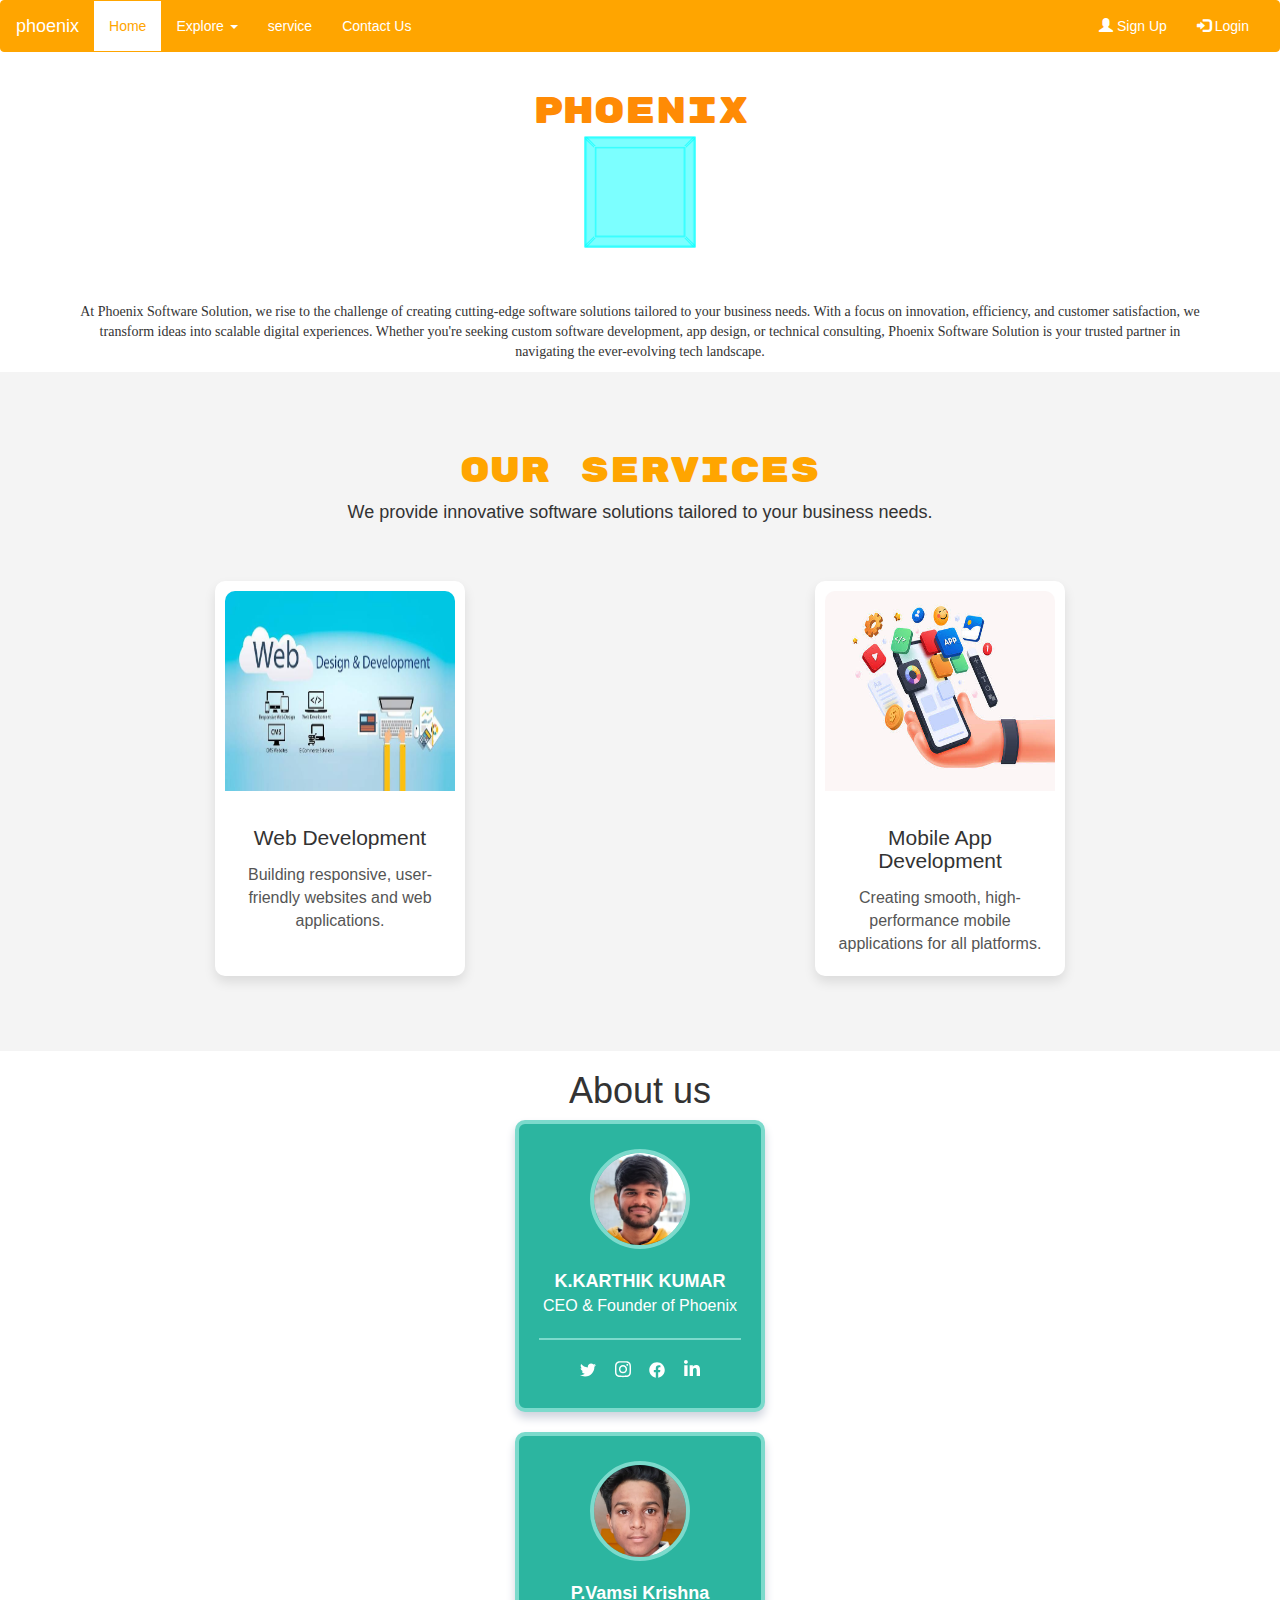
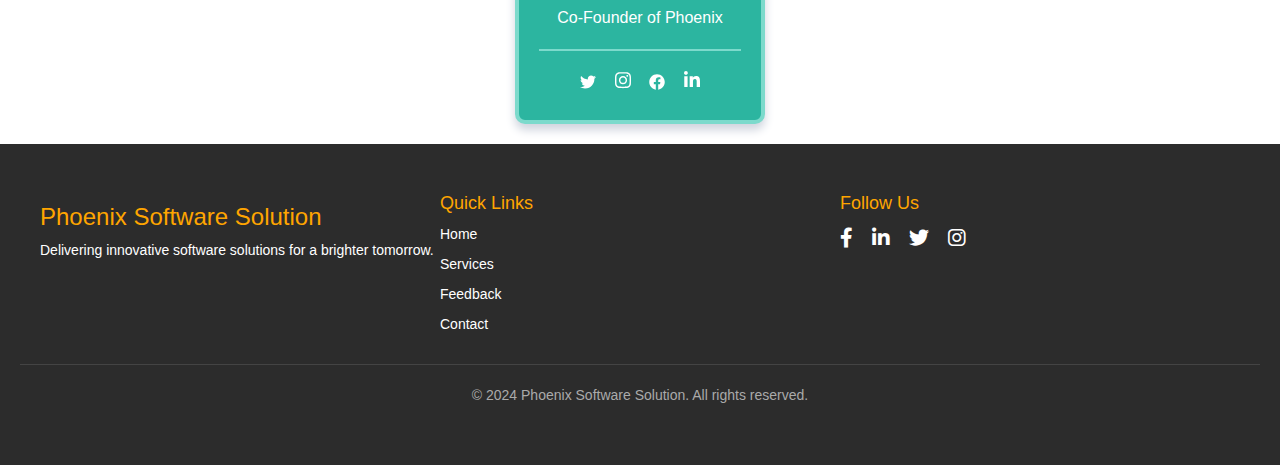
<file: index.html>
<!DOCTYPE html>
<html lang="en">
<head>
  <title>phoenix.com</title>
  <meta charset="utf-8">
  <meta name="viewport" content="width=device-width, initial-scale=1">
  <link rel="stylesheet" href="https://cdnjs.cloudflare.com/ajax/libs/font-awesome/6.0.0-beta3/css/all.min.css">

  <link rel="stylesheet" href="https://maxcdn.bootstrapcdn.com/bootstrap/3.4.1/css/bootstrap.min.css">
  <link rel="stylesheet" href="index.css">
  <script src="https://ajax.googleapis.com/ajax/libs/jquery/3.7.1/jquery.min.js"></script>
  <script src="https://maxcdn.bootstrapcdn.com/bootstrap/3.4.1/js/bootstrap.min.js"></script>
  <link rel="preconnect" href="https://fonts.googleapis.com">
  <link rel="preconnect" href="https://fonts.gstatic.com" crossorigin>
  <link href="https://fonts.googleapis.com/css2?family=Rubik+Mono+One&display=swap" rel="stylesheet">
</head>
<body>

<nav id="navbar"  class="navbar navbar-inverse">
  <div class="container-fluid">
    <div class="navbar-header">
      <button type="button" class="navbar-toggle" data-toggle="collapse" data-target="#myNavbar">
        <span class="icon-bar"></span>
        <span class="icon-bar"></span>
        <span class="icon-bar"></span>                        
      </button>
      <a class="navbar-brand" href="index.html">phoenix</a>
    </div>
    <div class="collapse navbar-collapse" id="myNavbar">
      <ul class="nav navbar-nav">
        <li class="active"><a href="index.html">Home</a></li>
        <li class="dropdown">
          <a class="dropdown-toggle" data-toggle="dropdown" href="#">Explore <span class="caret"></span></a>
          <ul class="dropdown-menu">
            <li><a href="feedback.html">Feedback</a></li>
            <li><a href="#">Page 1-2</a></li>
            <li><a href="#">Page 1-3</a></li>
          </ul>
        </li>
        <li><a href="service.html">service</a></li>
        <li><a href="contact.html">Contact Us</a></li>
      </ul>
      <ul class="nav navbar-nav navbar-right">
        <li><a href="#"><span class="glyphicon glyphicon-user"></span> Sign Up</a></li>
        <li><a href="#"><span class="glyphicon glyphicon-log-in"></span> Login</a></li>
      </ul>
    </div>
  </div>
</nav>
<div class="container">
  <h1>phoenix</h1>
<div class="cube-container">
  <div class="cube">
    <div class="face front"></div>
    <div class="face back"></div>
    <div class="face right"></div>
    <div class="face left"></div>
    <div class="face top"></div>
    <div class="face bottom"></div>
  </div>
</div><br><br><br>
<p class="intro1">At Phoenix Software Solution, we rise to the challenge of creating cutting-edge software solutions tailored to your business needs. With a focus on innovation, efficiency, and customer satisfaction, we transform ideas into scalable digital experiences. Whether you're seeking custom software development, app design, or technical consulting, Phoenix Software Solution is your trusted partner in navigating the ever-evolving tech landscape.</p>
</div>
    <div class="services-section">
  <div class="services-intro">
    <h2>Our Services</h2>
    <p>We provide innovative software solutions tailored to your business needs.</p>
  </div>

  <div class="services-container">
    <div class="service-box">
      <div class="service-image">
        <img src="images/webdevimage.png" alt="Web Development">
      </div>
      <h3>Web Development</h3>
      <p>Building responsive, user-friendly websites and web applications.</p>
    </div>

    <div class="service-box">
      <div class="service-image">
        <img src="images/appdevimage.png" alt="Mobile App Development">
      </div>
      <h3>Mobile App Development</h3>
      <p>Creating smooth, high-performance mobile applications for all platforms.</p>
    </div>
  </div>
</div><center>
<h1>About us</h1>
<div class="card-client">
  <div class="user-picture">
    <img src="images/ceo.png" alt="">
  </div>
  <p class="name-client"> K.KARTHIK KUMAR<span>CEO & Founder of Phoenix
    </span>
  </p>
  <div class="social-media">
    <a href="#">
      <svg xmlns="http://www.w3.org/2000/svg" viewBox="0 0 512 512">
        <path d="M459.37 151.716c.325 4.548.325 9.097.325 13.645 0 138.72-105.583 298.558-298.558 298.558-59.452 0-114.68-17.219-161.137-47.106 8.447.974 16.568 1.299 25.34 1.299 49.055 0 94.213-16.568 130.274-44.832-46.132-.975-84.792-31.188-98.112-72.772 6.498.974 12.995 1.624 19.818 1.624 9.421 0 18.843-1.3 27.614-3.573-48.081-9.747-84.143-51.98-84.143-102.985v-1.299c13.969 7.797 30.214 12.67 47.431 13.319-28.264-18.843-46.781-51.005-46.781-87.391 0-19.492 5.197-37.36 14.294-52.954 51.655 63.675 129.3 105.258 216.365 109.807-1.624-7.797-2.599-15.918-2.599-24.04 0-57.828 46.782-104.934 104.934-104.934 30.213 0 57.502 12.67 76.67 33.137 23.715-4.548 46.456-13.32 66.599-25.34-7.798 24.366-24.366 44.833-46.132 57.827 21.117-2.273 41.584-8.122 60.426-16.243-14.292 20.791-32.161 39.308-52.628 54.253z"></path>
      </svg>
      <span class="tooltip-social">Twitter</span>
    </a>
    <a href="#">
      <svg xmlns="http://www.w3.org/2000/svg" viewBox="0 0 448 512">
        <path d="M224.1 141c-63.6 0-114.9 51.3-114.9 114.9s51.3 114.9 114.9 114.9S339 319.5 339 255.9 287.7 141 224.1 141zm0 189.6c-41.1 0-74.7-33.5-74.7-74.7s33.5-74.7 74.7-74.7 74.7 33.5 74.7 74.7-33.6 74.7-74.7 74.7zm146.4-194.3c0 14.9-12 26.8-26.8 26.8-14.9 0-26.8-12-26.8-26.8s12-26.8 26.8-26.8 26.8 12 26.8 26.8zm76.1 27.2c-1.7-35.9-9.9-67.7-36.2-93.9-26.2-26.2-58-34.4-93.9-36.2-37-2.1-147.9-2.1-184.9 0-35.8 1.7-67.6 9.9-93.9 36.1s-34.4 58-36.2 93.9c-2.1 37-2.1 147.9 0 184.9 1.7 35.9 9.9 67.7 36.2 93.9s58 34.4 93.9 36.2c37 2.1 147.9 2.1 184.9 0 35.9-1.7 67.7-9.9 93.9-36.2 26.2-26.2 34.4-58 36.2-93.9 2.1-37 2.1-147.8 0-184.8zM398.8 388c-7.8 19.6-22.9 34.7-42.6 42.6-29.5 11.7-99.5 9-132.1 9s-102.7 2.6-132.1-9c-19.6-7.8-34.7-22.9-42.6-42.6-11.7-29.5-9-99.5-9-132.1s-2.6-102.7 9-132.1c7.8-19.6 22.9-34.7 42.6-42.6 29.5-11.7 99.5-9 132.1-9s102.7-2.6 132.1 9c19.6 7.8 34.7 22.9 42.6 42.6 11.7 29.5 9 99.5 9 132.1s2.7 102.7-9 132.1z"></path>
      </svg>
      <span class="tooltip-social">Instagram</span>
    </a>
    <a href="#">
      <svg xmlns="http://www.w3.org/2000/svg" viewBox="0 0 512 512">
        <path d="M504 256C504 119 393 8 256 8S8 119 8 256c0 123.78 90.69 226.38 209.25 245V327.69h-63V256h63v-54.64c0-62.15 37-96.48 93.67-96.48 27.14 0 55.52 4.84 55.52 4.84v61h-31.28c-30.8 0-40.41 19.12-40.41 38.73V256h68.78l-11 71.69h-57.78V501C413.31 482.38 504 379.78 504 256z"></path>
      </svg>
      <span class="tooltip-social">Facebook</span>
    </a>
    <a href="#">
      <svg xmlns="http://www.w3.org/2000/svg" viewBox="0 0 448 512">
        <path d="M100.28 448H7.4V148.9h92.88zM53.79 108.1C24.09 108.1 0 83.5 0 53.8a53.79 53.79 0 0 1 107.58 0c0 29.7-24.1 54.3-53.79 54.3zM447.9 448h-92.68V302.4c0-34.7-.7-79.2-48.29-79.2-48.29 0-55.69 37.7-55.69 76.7V448h-92.78V148.9h89.08v40.8h1.3c12.4-23.5 42.69-48.3 87.88-48.3 94 0 111.28 61.9 111.28 142.3V448z"></path>
      </svg>
      <span class="tooltip-social">LinkedIn</span>
    </a>
  </div>
</div>
<div class="card-client">
  <div class="user-picture">
    <img src="images/cofounder.png" alt="">
  </div>
  <p class="name-client"> P.Vamsi Krishna <span>Co-Founder of Phoenix
    </span>
  </p>
  <div class="social-media">
    <a href="#">
      <svg xmlns="http://www.w3.org/2000/svg" viewBox="0 0 512 512">
        <path d="M459.37 151.716c.325 4.548.325 9.097.325 13.645 0 138.72-105.583 298.558-298.558 298.558-59.452 0-114.68-17.219-161.137-47.106 8.447.974 16.568 1.299 25.34 1.299 49.055 0 94.213-16.568 130.274-44.832-46.132-.975-84.792-31.188-98.112-72.772 6.498.974 12.995 1.624 19.818 1.624 9.421 0 18.843-1.3 27.614-3.573-48.081-9.747-84.143-51.98-84.143-102.985v-1.299c13.969 7.797 30.214 12.67 47.431 13.319-28.264-18.843-46.781-51.005-46.781-87.391 0-19.492 5.197-37.36 14.294-52.954 51.655 63.675 129.3 105.258 216.365 109.807-1.624-7.797-2.599-15.918-2.599-24.04 0-57.828 46.782-104.934 104.934-104.934 30.213 0 57.502 12.67 76.67 33.137 23.715-4.548 46.456-13.32 66.599-25.34-7.798 24.366-24.366 44.833-46.132 57.827 21.117-2.273 41.584-8.122 60.426-16.243-14.292 20.791-32.161 39.308-52.628 54.253z"></path>
      </svg>
      <span class="tooltip-social">Twitter</span>
    </a>
    <a href="#">
      <svg xmlns="http://www.w3.org/2000/svg" viewBox="0 0 448 512">
        <path d="M224.1 141c-63.6 0-114.9 51.3-114.9 114.9s51.3 114.9 114.9 114.9S339 319.5 339 255.9 287.7 141 224.1 141zm0 189.6c-41.1 0-74.7-33.5-74.7-74.7s33.5-74.7 74.7-74.7 74.7 33.5 74.7 74.7-33.6 74.7-74.7 74.7zm146.4-194.3c0 14.9-12 26.8-26.8 26.8-14.9 0-26.8-12-26.8-26.8s12-26.8 26.8-26.8 26.8 12 26.8 26.8zm76.1 27.2c-1.7-35.9-9.9-67.7-36.2-93.9-26.2-26.2-58-34.4-93.9-36.2-37-2.1-147.9-2.1-184.9 0-35.8 1.7-67.6 9.9-93.9 36.1s-34.4 58-36.2 93.9c-2.1 37-2.1 147.9 0 184.9 1.7 35.9 9.9 67.7 36.2 93.9s58 34.4 93.9 36.2c37 2.1 147.9 2.1 184.9 0 35.9-1.7 67.7-9.9 93.9-36.2 26.2-26.2 34.4-58 36.2-93.9 2.1-37 2.1-147.8 0-184.8zM398.8 388c-7.8 19.6-22.9 34.7-42.6 42.6-29.5 11.7-99.5 9-132.1 9s-102.7 2.6-132.1-9c-19.6-7.8-34.7-22.9-42.6-42.6-11.7-29.5-9-99.5-9-132.1s-2.6-102.7 9-132.1c7.8-19.6 22.9-34.7 42.6-42.6 29.5-11.7 99.5-9 132.1-9s102.7-2.6 132.1 9c19.6 7.8 34.7 22.9 42.6 42.6 11.7 29.5 9 99.5 9 132.1s2.7 102.7-9 132.1z"></path>
      </svg>
      <span class="tooltip-social">Instagram</span>
    </a>
    <a href="#">
      <svg xmlns="http://www.w3.org/2000/svg" viewBox="0 0 512 512">
        <path d="M504 256C504 119 393 8 256 8S8 119 8 256c0 123.78 90.69 226.38 209.25 245V327.69h-63V256h63v-54.64c0-62.15 37-96.48 93.67-96.48 27.14 0 55.52 4.84 55.52 4.84v61h-31.28c-30.8 0-40.41 19.12-40.41 38.73V256h68.78l-11 71.69h-57.78V501C413.31 482.38 504 379.78 504 256z"></path>
      </svg>
      <span class="tooltip-social">Facebook</span>
    </a>
    <a href="#">
      <svg xmlns="http://www.w3.org/2000/svg" viewBox="0 0 448 512">
        <path d="M100.28 448H7.4V148.9h92.88zM53.79 108.1C24.09 108.1 0 83.5 0 53.8a53.79 53.79 0 0 1 107.58 0c0 29.7-24.1 54.3-53.79 54.3zM447.9 448h-92.68V302.4c0-34.7-.7-79.2-48.29-79.2-48.29 0-55.69 37.7-55.69 76.7V448h-92.78V148.9h89.08v40.8h1.3c12.4-23.5 42.69-48.3 87.88-48.3 94 0 111.28 61.9 111.28 142.3V448z"></path>
      </svg>
      <span class="tooltip-social">LinkedIn</span>
    </a>
  </div>
</div></center>
</body>
<footer>
  <div class="footer-wrapper">
    <!-- Company Information -->
    <div class="footer-company">
      <h3>Phoenix Software Solution</h3>
      <p>Delivering innovative software solutions for a brighter tomorrow.</p>
    </div>

    <!-- Navigation Links -->
    <div class="footer-links">
      <h4>Quick Links</h4>
      <ul>
        <li><a href="index.html">Home</a></li>
        <li><a href="service.html">Services</a></li>
        <li><a href="feedback.html">Feedback</a></li>
        <li><a href="contact.html">Contact</a></li>
      </ul>
    </div>

    <!-- Social Media Links -->
    <div class="footer-social">
      <h4>Follow Us</h4>
      <div class="social-icons">
        <a href="#" aria-label="Facebook"><i class="fab fa-facebook-f"></i></a>
        <a href="#" aria-label="LinkedIn"><i class="fab fa-linkedin-in"></i></a>
        <a href="#" aria-label="Twitter"><i class="fab fa-twitter"></i></a>
        <a href="#" aria-label="Instagram"><i class="fab fa-instagram"></i></a>
      </div>
    </div>
  </div>

  <div class="footer-bottom-text">
    <p>&copy; 2024 Phoenix Software Solution. All rights reserved.</p>
  </div>
</footer>
</html>
</file>
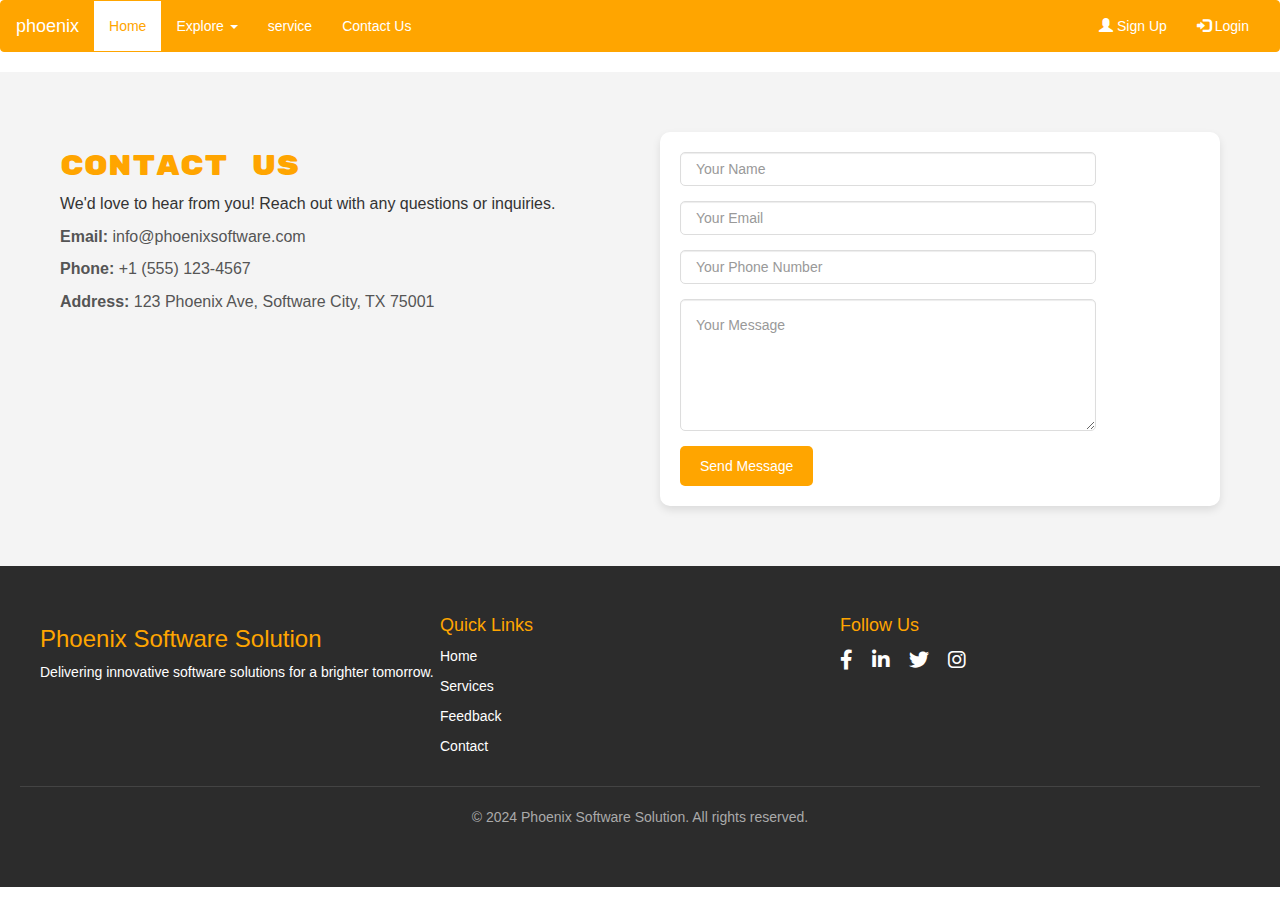
<file: contact.html>
<!DOCTYPE html>
<html>

<head>
  <meta charset="UTF-8">
  <meta name="viewport" content="width=device-width, initial-scale=1">
  <title>Contact Us</title>
   <link rel="stylesheet" href="https://cdnjs.cloudflare.com/ajax/libs/font-awesome/6.0.0-beta3/css/all.min.css">

  <link rel="stylesheet" href="https://maxcdn.bootstrapcdn.com/bootstrap/3.4.1/css/bootstrap.min.css">
  <link rel="stylesheet" href="index.css">
  <script src="https://ajax.googleapis.com/ajax/libs/jquery/3.7.1/jquery.min.js"></script>
  <script src="https://maxcdn.bootstrapcdn.com/bootstrap/3.4.1/js/bootstrap.min.js"></script>
  <link rel="preconnect" href="https://fonts.googleapis.com">
  <link rel="preconnect" href="https://fonts.gstatic.com" crossorigin>
  <link href="https://fonts.googleapis.com/css2?family=Rubik+Mono+One&display=swap" rel="stylesheet">
  </head>

  <body>
    <nav id="navbar" class="navbar navbar-inverse">
      <div class="container-fluid">
        <div class="navbar-header">
          <button type="button" class="navbar-toggle" data-toggle="collapse" data-target="#myNavbar">
            <span class="icon-bar"></span>
            <span class="icon-bar"></span>
            <span class="icon-bar"></span>
          </button>
          <a class="navbar-brand" href="index.html">phoenix</a>
        </div>
        <div class="collapse navbar-collapse" id="myNavbar">
          <ul class="nav navbar-nav">
            <li class="active"><a href="index.html">Home</a></li>
            <li class="dropdown">
              <a class="dropdown-toggle" data-toggle="dropdown" href="#">Explore <span class="caret"></span></a>
              <ul class="dropdown-menu">
                <li><a href="feedback.html">Feedback</a></li>
                <li><a href="#">Page 1-2</a></li>
                <li><a href="#">Page 1-3</a></li>
              </ul>
            </li>
            <li><a href="service.html">service</a></li>
            <li><a href="contact.html">Contact Us</a></li>
          </ul>
          <ul class="nav navbar-nav navbar-right">
            <li><a href="#"><span class="glyphicon glyphicon-user"></span> Sign Up</a></li>
            <li><a href="#"><span class="glyphicon glyphicon-log-in"></span> Login</a></li>
          </ul>
        </div>
      </div>
    </nav>
  <div class="contact-section">
    <div class="contact-info">
      <h2>Contact Us</h2>
      <p>We'd love to hear from you! Reach out with any questions or inquiries.</p>
      <div class="contact-details">
        <p><strong>Email:</strong> info@phoenixsoftware.com</p>
        <p><strong>Phone:</strong> +1 (555) 123-4567</p>
        <p><strong>Address:</strong> 123 Phoenix Ave, Software City, TX 75001</p>
      </div>
    </div>

    <div class="contact-form-container">
      <form action="https://api.web3forms.com/submit" method="POST" class="contact-form">
        <input type="hidden" name="access_key" value="12e6bb85-d2ef-46d9-b7b4-e67f3ced8e61">
        <input type="hidden" name="subject" value="New Contact Request">
        <input type="checkbox" name="botcheck" style="display: none;">

        <div class="form-group">
          <input type="text" name="name" class="form-control" placeholder="Your Name" required>
        </div>
        <div class="form-group">
          <input type="email" name="email" class="form-control" placeholder="Your Email" required>
        </div>
         <div class="form-group">
           <input type="number" name="Number" class="form-control" placeholder="Your Phone Number " required>
         </div>
        <div class="form-group">
          <textarea name="message" class="form-control" placeholder="Your Message" rows="5" required></textarea>
        </div>
        <button type="submit" class="btn btn-submit">Send Message</button>
      </form>
    </div>
  </div>

</body>
<footer>
  <div class="footer-wrapper">
    <!-- Company Information -->
    <div class="footer-company">
      <h3>Phoenix Software Solution</h3>
      <p>Delivering innovative software solutions for a brighter tomorrow.</p>
    </div>

    <!-- Navigation Links -->
    <div class="footer-links">
      <h4>Quick Links</h4>
      <ul>
        <li><a href="index.html">Home</a></li>
        <li><a href="service.html">Services</a></li>
        <li><a href="feedback.html">Feedback</a></li>
        <li><a href="contact.html">Contact</a></li>
      </ul>
    </div>

    <!-- Social Media Links -->
    <div class="footer-social">
      <h4>Follow Us</h4>
      <div class="social-icons">
        <a href="#" aria-label="Facebook"><i class="fab fa-facebook-f"></i></a>
        <a href="#" aria-label="LinkedIn"><i class="fab fa-linkedin-in"></i></a>
        <a href="#" aria-label="Twitter"><i class="fab fa-twitter"></i></a>
        <a href="#" aria-label="Instagram"><i class="fab fa-instagram"></i></a>
      </div>
    </div>
  </div>

  <div class="footer-bottom-text">
    <p>&copy; 2024 Phoenix Software Solution. All rights reserved.</p>
  </div>
</footer>
</html>
</file>
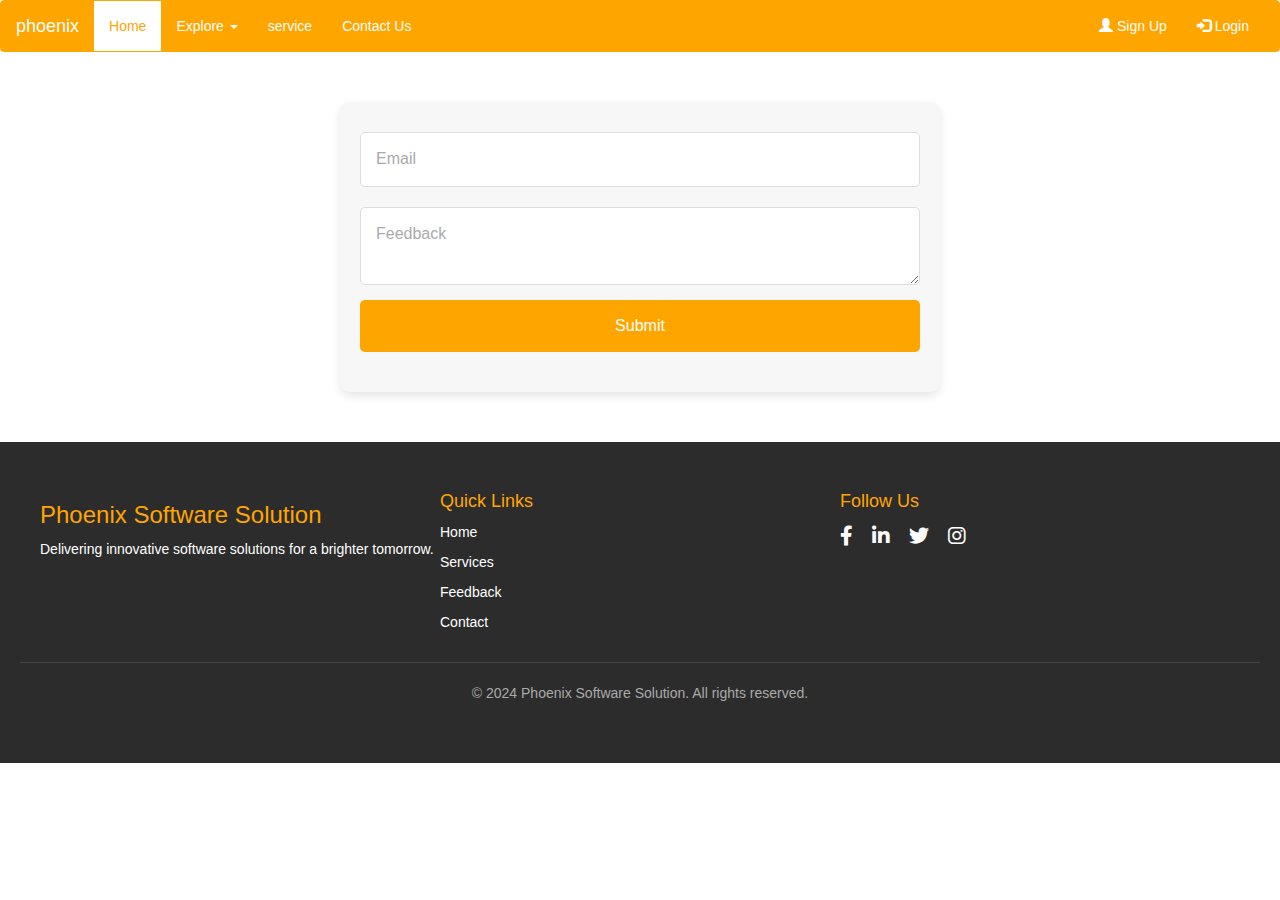
<file: feedback.html>
<!DOCTYPE html>
<html>

<head>
  <meta charset="UTF-8">
  <meta name="viewport" content="width=device-width, initial-scale=1">
  <title>Feedback</title>
  <link rel="stylesheet" href="https://cdnjs.cloudflare.com/ajax/libs/font-awesome/6.0.0-beta3/css/all.min.css">

  <link rel="stylesheet" href="https://maxcdn.bootstrapcdn.com/bootstrap/3.4.1/css/bootstrap.min.css">
  <link rel="stylesheet" href="index.css">
  <script src="https://ajax.googleapis.com/ajax/libs/jquery/3.7.1/jquery.min.js"></script>
  <script src="https://maxcdn.bootstrapcdn.com/bootstrap/3.4.1/js/bootstrap.min.js"></script>
  <link rel="preconnect" href="https://fonts.googleapis.com">
  <link rel="preconnect" href="https://fonts.gstatic.com" crossorigin>
  <link href="https://fonts.googleapis.com/css2?family=Rubik+Mono+One&display=swap" rel="stylesheet">
</head>

<body>
  <nav id="navbar" class="navbar navbar-inverse">
    <div class="container-fluid">
      <div class="navbar-header">
        <button type="button" class="navbar-toggle" data-toggle="collapse" data-target="#myNavbar">
          <span class="icon-bar"></span>
          <span class="icon-bar"></span>
          <span class="icon-bar"></span>
        </button>
        <a class="navbar-brand" href="index.html">phoenix</a>
      </div>
      <div class="collapse navbar-collapse" id="myNavbar">
        <ul class="nav navbar-nav">
          <li class="active"><a href="index.html">Home</a></li>
          <li class="dropdown">
            <a class="dropdown-toggle" data-toggle="dropdown" href="#">Explore <span class="caret"></span></a>
            <ul class="dropdown-menu">
              <li><a href="feedback.html">Feedback</a></li>
              <li><a href="#">Page 1-2</a></li>
              <li><a href="#">Page 1-3</a></li>
            </ul>
          </li>
          <li><a href="service.html">service</a></li>
          <li><a href="contact.html">Contact Us</a></li>
        </ul>
        <ul class="nav navbar-nav navbar-right">
          <li><a href="#"><span class="glyphicon glyphicon-user"></span> Sign Up</a></li>
          <li><a href="#"><span class="glyphicon glyphicon-log-in"></span> Login</a></li>
        </ul>
      </div>
    </div>
  </nav>
  <form class="feedbackform" action="https://api.web3forms.com/submit" method="POST" id="form">

    <input type="hidden" name="access_key" value="12e6bb85-d2ef-46d9-b7b4-e67f3ced8e61">
    <input type="hidden" name="subject" value="New Submission from Web3Forms">
    <input type="checkbox" name="botcheck" id="" style="display: none;">

    <!-- Custom Form Data -->
    <input type="email" class="feedbackemail" placeholder="Email" name="email" required><br>
    <textarea class="feedbackmessage " name="message" placeholder="Feedback " required></textarea>

    <button type="submit">Submit</button>

    <div id="result"></div>

  </form>
</body>
<footer>
  <div class="footer-wrapper">
    <!-- Company Information -->
    <div class="footer-company">
      <h3>Phoenix Software Solution</h3>
      <p>Delivering innovative software solutions for a brighter tomorrow.</p>
    </div>

    <!-- Navigation Links -->
    <div class="footer-links">
      <h4>Quick Links</h4>
      <ul>
        <li><a href="index.html">Home</a></li>
        <li><a href="service.html">Services</a></li>
        <li><a href="feedback.html">Feedback</a></li>
        <li><a href="contact.html">Contact</a></li>
      </ul>
    </div>

    <!-- Social Media Links -->
    <div class="footer-social">
      <h4>Follow Us</h4>
      <div class="social-icons">
        <a href="#" aria-label="Facebook"><i class="fab fa-facebook-f"></i></a>
        <a href="#" aria-label="LinkedIn"><i class="fab fa-linkedin-in"></i></a>
        <a href="#" aria-label="Twitter"><i class="fab fa-twitter"></i></a>
        <a href="#" aria-label="Instagram"><i class="fab fa-instagram"></i></a>
      </div>
    </div>
  </div>

  <div class="footer-bottom-text">
    <p>&copy; 2024 Phoenix Software Solution. All rights reserved.</p>
  </div>
</footer>


</html>
</file>
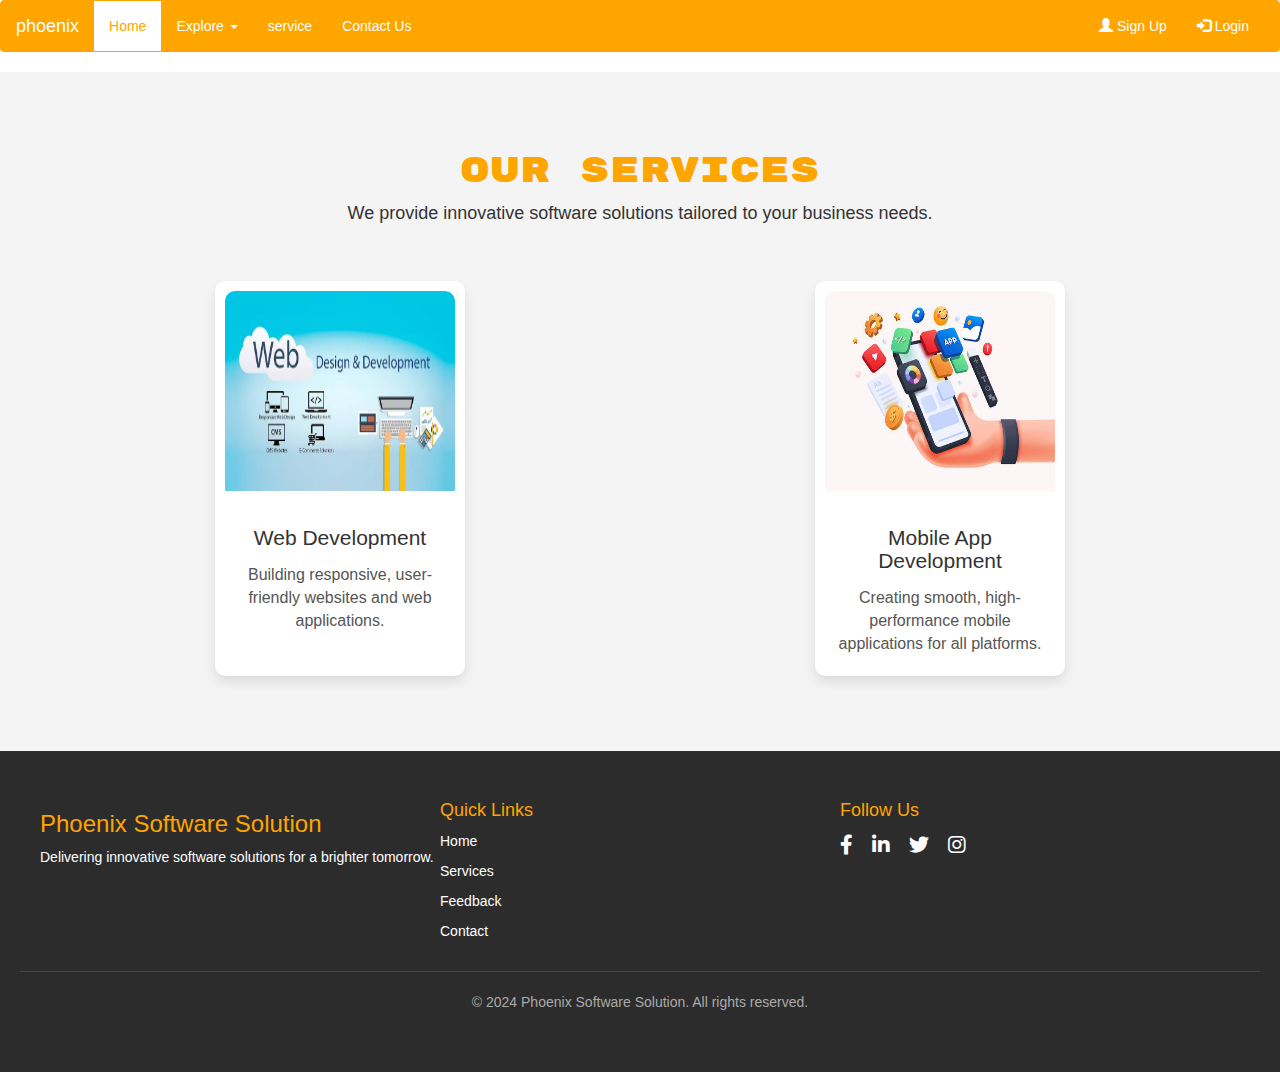
<file: service.html>
<!DOCTYPE html>
<html>

<head>
  <meta charset="UTF-8">
  <meta name="viewport" content="width=device-width, initial-scale=1">
  <title>Services</title>
  <link rel="stylesheet" href="https://cdnjs.cloudflare.com/ajax/libs/font-awesome/6.0.0-beta3/css/all.min.css">

  <link rel="stylesheet" href="https://maxcdn.bootstrapcdn.com/bootstrap/3.4.1/css/bootstrap.min.css">
  <link rel="stylesheet" href="index.css">
  <script src="https://ajax.googleapis.com/ajax/libs/jquery/3.7.1/jquery.min.js"></script>
  <script src="https://maxcdn.bootstrapcdn.com/bootstrap/3.4.1/js/bootstrap.min.js"></script>
  <link rel="preconnect" href="https://fonts.googleapis.com">
  <link rel="preconnect" href="https://fonts.gstatic.com" crossorigin>
  <link href="https://fonts.googleapis.com/css2?family=Rubik+Mono+One&display=swap" rel="stylesheet">
  </head>

  <body>
    <nav id="navbar" class="navbar navbar-inverse">
      <div class="container-fluid">
        <div class="navbar-header">
          <button type="button" class="navbar-toggle" data-toggle="collapse" data-target="#myNavbar">
            <span class="icon-bar"></span>
            <span class="icon-bar"></span>
            <span class="icon-bar"></span>
          </button>
          <a class="navbar-brand" href="index.html">phoenix</a>
        </div>
        <div class="collapse navbar-collapse" id="myNavbar">
          <ul class="nav navbar-nav">
            <li class="active"><a href="index.html">Home</a></li>
            <li class="dropdown">
              <a class="dropdown-toggle" data-toggle="dropdown" href="#">Explore <span class="caret"></span></a>
              <ul class="dropdown-menu">
                <li><a href="feedback.html">Feedback</a></li>
                <li><a href="#">Page 1-2</a></li>
                <li><a href="#">Page 1-3</a></li>
              </ul>
            </li>
            <li><a href="service.html">service</a></li>
            <li><a href="contact.html">Contact Us</a></li>
          </ul>
          <ul class="nav navbar-nav navbar-right">
            <li><a href="#"><span class="glyphicon glyphicon-user"></span> Sign Up</a></li>
            <li><a href="#"><span class="glyphicon glyphicon-log-in"></span> Login</a></li>
          </ul>
        </div>
      </div>
    </nav>
<div class="services-section">
  <div class="services-intro">
    <h2>Our Services</h2>
    <p>We provide innovative software solutions tailored to your business needs.</p>
  </div>

  <div class="services-container">
    <div class="service-box">
      <div class="service-image">
        <img src="images/webdevimage.png" alt="Web Development">
      </div>
      <h3>Web Development</h3>
      <p>Building responsive, user-friendly websites and web applications.</p>
    </div>

    <div class="service-box">
      <div class="service-image">
        <img src="images/appdevimage.png" alt="Mobile App Development">
      </div>
      <h3>Mobile App Development</h3>
      <p>Creating smooth, high-performance mobile applications for all platforms.</p>
    </div>
  </div>
</div>

</body>
<footer>
  <div class="footer-wrapper">
    <!-- Company Information -->
    <div class="footer-company">
      <h3>Phoenix Software Solution</h3>
      <p>Delivering innovative software solutions for a brighter tomorrow.</p>
    </div>

    <!-- Navigation Links -->
    <div class="footer-links">
      <h4>Quick Links</h4>
      <ul>
        <li><a href="index.html">Home</a></li>
        <li><a href="service.html">Services</a></li>
        <li><a href="feedback.html">Feedback</a></li>
        <li><a href="contact.html">Contact</a></li>
      </ul>
    </div>

    <!-- Social Media Links -->
    <div class="footer-social">
      <h4>Follow Us</h4>
      <div class="social-icons">
        <a href="#" aria-label="Facebook"><i class="fab fa-facebook-f"></i></a>
        <a href="#" aria-label="LinkedIn"><i class="fab fa-linkedin-in"></i></a>
        <a href="#" aria-label="Twitter"><i class="fab fa-twitter"></i></a>
        <a href="#" aria-label="Instagram"><i class="fab fa-instagram"></i></a>
      </div>
    </div>
  </div>

  <div class="footer-bottom-text">
    <p>&copy; 2024 Phoenix Software Solution. All rights reserved.</p>
  </div>
</footer>

</html>
</file>
<file: index.css>
.navbar-inverse {
  background-color: #FFA500;
  border-color: #FFA500; 
}
.navbar-inverse .navbar-nav>li>a:hover {
  background-color: #FFFFFF; 
  color: #000000; 
}
.dropdown-menu a {
  background-color: #FFFFFF;
  color: #000000;
}
.navbar-inverse .navbar-nav>li>a,
.navbar-inverse .navbar-brand {
  color: #FFFFFF; 
}

.navbar-inverse .navbar-nav>.active>a, 
.navbar-inverse .navbar-nav>.active>a:hover, 
.navbar-inverse .navbar-nav>.active>a:focus {
  background-color: #FFFFFF;
  color: #FFA500;
}
.container h1{
  text-align: center;
  color: #FF8B05;
  border: none;
  font-family: "Rubik Mono One", monospace;
  font-weight: 400;
  font-style: normal;
}
.cube-container {
  display: flex;
  justify-content: center; 
  align-items: center;
  perspective: 500px;
}
.cube {
  width: 100px;
  height: 100px;
  position: relative;
  transform-style: preserve-3d;
  transform: rotateX(90deg) rotateY(90deg);
  animation: spinCube 10s infinite linear;
}
.face {
  display: flex;
  justify-content: center;
  align-items: center;
  position: absolute;
  width: 100px;
  height: 100px;
  background-color: rgba(0, 255, 255, 0.3);
  border: 2px solid rgba(0, 255, 255, 0.6);
}
.front  { transform: translateZ(50px); }
.back   { transform: rotateY(180deg) translateZ(50px); }
.right  { transform: rotateY(90deg) translateZ(50px); }
.left   { transform: rotateY(-90deg) translateZ(50px); }
.top    { transform: rotateX(90deg) translateZ(50px); }
.bottom { transform: rotateX(-90deg) translateZ(50px); }

@keyframes spinCube {
  from {
    transform: rotateX(45deg) rotateY(45deg);
  }
  to {
    transform: rotateX(405deg) rotateY(405deg);
  }
}
.intro1{
  text-align: center;
    font-family: "Gowun Batang", serif;
    font-weight: 400;
    font-style: normal;
}
.intro2 {
  display: flex;
  flex-direction: column;
  align-items: center;
  gap: 20px;
  padding: 20px;
}

.webdev {
  text-align: center;
  background-color: #E5E5E5;
  width: 100%; /* Make it full width on small screens */
  max-width: 270px; /* Ensure there's a maximum width */
  border-radius: 20px;
  padding-bottom: 20px;
  margin-bottom: 20px;
}

.webdev img {
  height: 100px;
}

.webdev p {
  padding: 15px;
}

.webdev a {
  background-color: #2783FF;
  color: white;
  padding: 10px;
  border-radius: 10px;
  text-decoration: none; /* Ensure no underline */
}

/* Media Query for larger screens */
@media (min-width: 768px) {
  .intro2 {
    flex-direction: row;
    justify-content: center; /* Centers the boxes horizontally */
  }

  .webdev {
    flex: 1; /* Make all boxes take up equal space */
    max-width: 300px; /* Adjust width for larger screens */
    margin: 10px; /* Add spacing between boxes */
  }
}
/* From Uiverse.io by abrahamcalsin */ 
.card-client {
  background: #2cb5a0;
  width: 25rem;
  padding-top: 25px;
  padding-bottom: 25px;
  padding-left: 20px;
  padding-right: 20px;
  border: 4px solid #7cdacc;
  box-shadow: 0 6px 10px rgba(207, 212, 222, 1);
  border-radius: 10px;
  text-align: center;
  color: #fff;
  margin-bottom: 20px;
  font-family: "Poppins", sans-serif;
  transition: all 0.3s ease;
}

.card-client:hover {
  transform: translateY(-10px);
}

.user-picture {
  overflow: hidden;
  object-fit: cover;
  width: 10rem;
  height: 10rem;
  border: 4px solid #7cdacc;
  border-radius: 999px;
  display: flex;
  justify-content: center;
  align-items: center;
  margin: auto;
}

.user-picture img {
  width: 10rem;
  fill: currentColor;
}

.name-client {
  margin: 0;
  margin-top: 20px;
  font-weight: 600;
  font-size: 18px;
}

.name-client span {
  display: block;
  font-weight: 200;
  font-size: 16px;
}

.social-media:before {
  content: " ";
  display: block;
  width: 100%;
  height: 2px;
  margin: 20px 0;
  background: #7cdacc;
}

.social-media a {
  position: relative;
  margin-right: 15px;
  text-decoration: none;
  color: inherit;
}

.social-media a:last-child {
  margin-right: 0;
}

.social-media a svg {
  width: 1.6rem;
  fill: currentColor;
}

/*-- Tooltip Social Media --*/
.tooltip-social {
  background: #262626;
  display: block;
  position: absolute;
  bottom: 0;
  left: 50%;
  padding: 0.5rem 0.4rem;
  border-radius: 5px;
  font-size: 0.8rem;
  font-weight: 600;
  opacity: 0;
  pointer-events: none;
  transform: translate(-50%, -90%);
  transition: all 0.2s ease;
  z-index: 1;
}

.tooltip-social:after {
  content: " ";
  position: absolute;
  bottom: 1px;
  left: 50%;
  border: solid;
  border-width: 10px 10px 0 10px;
  border-color: transparent;
  transform: translate(-50%, 100%);
}

.social-media a .tooltip-social:after {
  border-top-color: #262626;
}

.social-media a:hover .tooltip-social {
  opacity: 1;
  transform: translate(-50%, -130%);
}

/* General Footer Styling */
footer {
  background-color: #2c2c2c;
  color: #fff;
  padding: 40px 20px;
  font-family: 'Arial', sans-serif;
}

.footer-wrapper {
  display: flex;
  justify-content: space-between;
  flex-wrap: wrap;
  max-width: 1200px;
  margin: 0 auto;
}

.footer-company,
.footer-links,
.footer-social {
  flex: 1;
  min-width: 250px;
  margin-bottom: 20px;
}

.footer-company h3,
.footer-links h4,
.footer-social h4 {
  color: #FFA500;
}

.footer-links ul {
  list-style: none;
  padding: 0;
}

.footer-links ul li {
  margin-bottom: 10px;
}

.footer-links ul li a {
  color: #fff;
  text-decoration: none;
  transition: color 0.3s ease;
}

.footer-links ul li a:hover {
  color: #FFA500;
}

/* Social Media Icons */
.social-icons a {
  color: #fff;
  font-size: 20px;
  margin-right: 15px;
  transition: color 0.3s ease;
}

.social-icons a:hover {
  color: #FFA500;
}

/* Footer Bottom Text */
.footer-bottom-text {
  text-align: center;
  padding: 20px 0;
  border-top: 1px solid #444;
}

.footer-bottom-text p {
  margin: 0;
  color: #aaa;
}

/* Responsive Design */
@media (max-width: 768px) {
  .footer-wrapper {
    flex-direction: column;
    align-items: center;
  }

  .footer-company,
  .footer-links,
  .footer-social {
    text-align: center;
    margin-bottom: 30px;
  }
}

/* General Form Styling */
.feedbackform {
  max-width: 600px;
  margin: 50px auto;
  padding: 20px;
  background-color: #f7f7f7;
  border-radius: 10px;
  box-shadow: 0 4px 10px rgba(0, 0, 0, 0.1);
  font-family: 'Arial', sans-serif;
}

/* Input Fields and Textarea */
.feedbackform input[type="email"],
.feedbackform textarea {
  width: 100%;
  padding: 15px;
  margin: 10px 0;
  border: 1px solid #ddd;
  border-radius: 5px;
  font-size: 16px;
  font-family: 'Arial', sans-serif;
  transition: border-color 0.3s ease;
}

/* Placeholder Styling */
.feedbackform input::placeholder,
.feedbackform textarea::placeholder {
  color: #aaa;
}

/* Focus States */
.feedbackform input[type="email"]:focus,
.feedbackform textarea:focus {
  border-color: #ffa500;
  outline: none;
}

/* Submit Button */
.feedbackform button[type="submit"] {
  width: 100%;
  padding: 15px;
  background-color: #ffa500;
  color: #fff;
  border: none;
  border-radius: 5px;
  font-size: 16px;
  cursor: pointer;
  transition: background-color 0.3s ease;
}

.feedbackform button[type="submit"]:hover {
  background-color: #ff8c00;
}

/* Result Message */
#result {
  margin-top: 20px;
  font-size: 14px;
  color: #333;
}

/* Responsive Design */
@media (max-width: 768px) {
  .feedbackform {
    padding: 15px;
  }

  .feedbackform input[type="email"],
  .feedbackform textarea {
    padding: 12px;
  }

  .feedbackform button[type="submit"] {
    padding: 12px;
    font-size: 14px;
  }
}/* Contact Section Styling */
.contact-section {
  display: flex;
  flex-wrap: wrap;
  justify-content: space-between;
  padding: 40px;
  background-color: #f4f4f4;
}

.contact-info {
  flex: 1;
  min-width: 200px;
  padding: 20px;
}

.contact-info h2 {
  font-size: 2em;
  color: #FFA500;
  font-family: 'Rubik Mono One', sans-serif;
}

.contact-info p {
  font-size: 16px;
  color: #333;
}

.contact-details p {
  margin: 10px 0;
  font-size: 16px;
  color: #555;
}

.contact-form-container {
  flex: 1;
  min-width: 250px;
  padding: 20px;
}

.contact-form {
  background-color: #ffffff;
  padding: 20px;
  border-radius: 10px;
  box-shadow: 0 4px 8px rgba(0, 0, 0, 0.1);
}

.contact-form .form-group {
  margin-bottom: 15px;
}

.contact-form input,
.contact-form textarea {
  width: 80%;
  padding: 15px;
  border: 1px solid #ddd;
  border-radius: 5px;
  font-size: 14px;
}

.contact-form .btn-submit {
  background-color: #FFA500;
  color: #ffffff;
  border: none;
  padding: 10px 20px;
  border-radius: 5px;
  cursor: pointer;
}

.contact-form .btn-submit:hover {
  background-color: #FF8B05;
}
/* Services Section Styling */
.services-section {
  background-color: #f4f4f4;
  padding: 60px 40px;
  text-align: center;
}

.services-intro h2 {
  font-size: 2.5em;
  font-family: 'Rubik Mono One', sans-serif;
  color: #FFA500;
}

.services-intro p {
  font-size: 18px;
  color: #333;
  margin-bottom: 40px;
}

.services-container {
  display: flex;
  flex-wrap: wrap;
  justify-content: space-around;
}

.service-box {
  background-color: #fff;
  border-radius: 10px;
  padding: 10px;
  width: 250px;
  margin: 15px;
  box-shadow: 0 6px 12px rgba(0, 0, 0, 0.1);
  transition: transform 0.3s ease-in-out;
}

.service-box:hover {
  transform: translateY(-10px);
}

.service-image img {
  width: 100%;
  height: 200px;
  border-radius: 10px 10px 0 0;
  margin-bottom: 15px;
}

.service-box h3 {
  font-size: 1.5em;
  margin-bottom: 15px;
  color: #333;
}

.service-box p {
  font-size: 16px;
  color: #555;
}

@media (max-width: 768px) {
  .services-container {
    flex-direction: column;
    align-items: center;
  }
}
</file>
